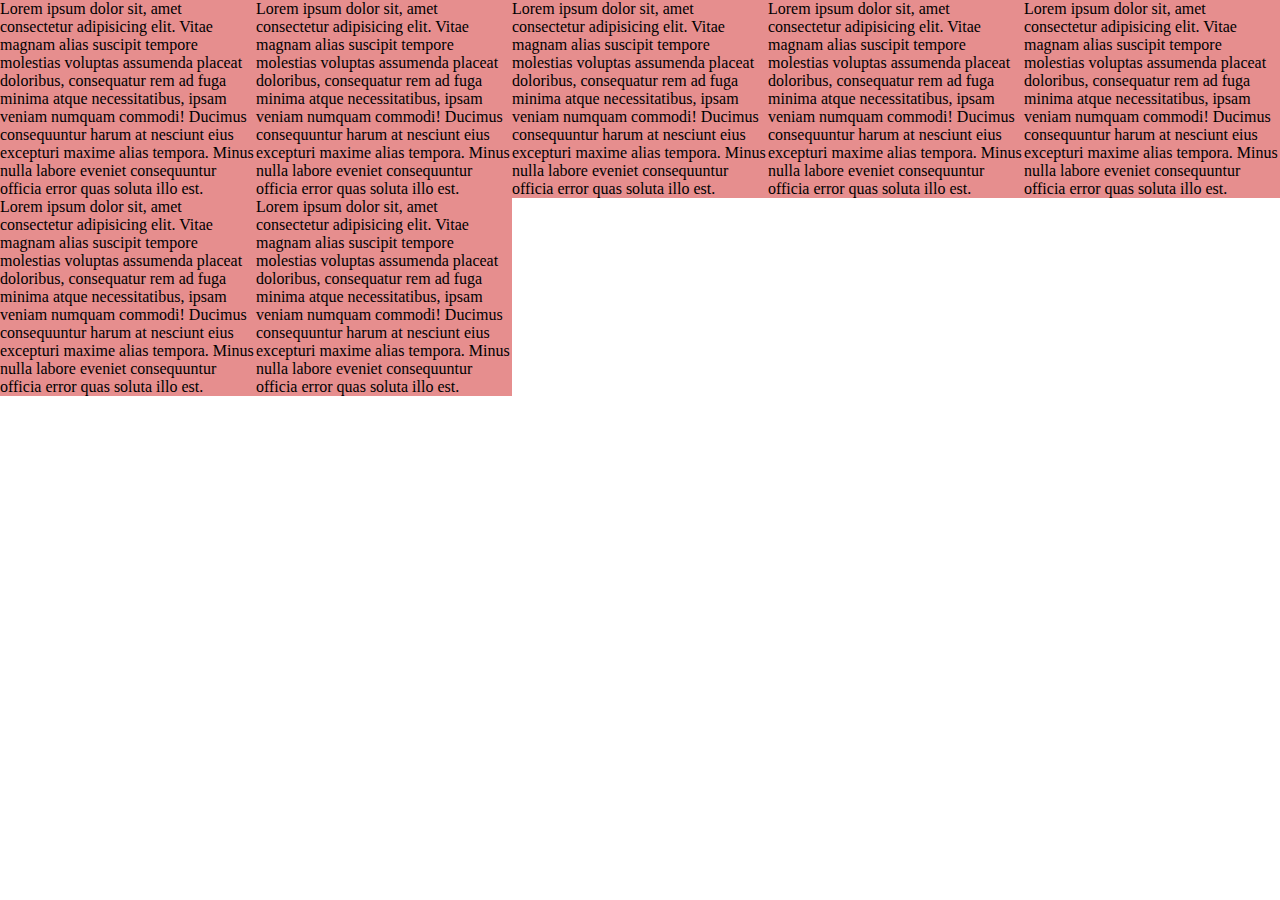
<file: Day-3/index.html>
<!DOCTYPE html>
<html lang="en">
<head>
    <meta charset="UTF-8">
    <meta name="viewport" content="width=device-width, initial-scale=1.0">
    <title>Document</title>
    <link rel="stylesheet" href="style.css">
    <link rel="stylesheet" href="media.css">
</head>
<body>
    
    <section class="row">
        <div class="col">Lorem ipsum dolor sit, amet consectetur adipisicing elit. Vitae magnam alias suscipit tempore molestias voluptas assumenda placeat doloribus, consequatur rem ad fuga minima atque necessitatibus, ipsam veniam numquam commodi! Ducimus consequuntur harum at nesciunt eius excepturi maxime alias tempora. Minus nulla labore eveniet consequuntur officia error quas soluta illo est.</div>
        <div class="col">Lorem ipsum dolor sit, amet consectetur adipisicing elit. Vitae magnam alias suscipit tempore molestias voluptas assumenda placeat doloribus, consequatur rem ad fuga minima atque necessitatibus, ipsam veniam numquam commodi! Ducimus consequuntur harum at nesciunt eius excepturi maxime alias tempora. Minus nulla labore eveniet consequuntur officia error quas soluta illo est.</div>
        <div class="col">Lorem ipsum dolor sit, amet consectetur adipisicing elit. Vitae magnam alias suscipit tempore molestias voluptas assumenda placeat doloribus, consequatur rem ad fuga minima atque necessitatibus, ipsam veniam numquam commodi! Ducimus consequuntur harum at nesciunt eius excepturi maxime alias tempora. Minus nulla labore eveniet consequuntur officia error quas soluta illo est.</div>
        <div class="col">Lorem ipsum dolor sit, amet consectetur adipisicing elit. Vitae magnam alias suscipit tempore molestias voluptas assumenda placeat doloribus, consequatur rem ad fuga minima atque necessitatibus, ipsam veniam numquam commodi! Ducimus consequuntur harum at nesciunt eius excepturi maxime alias tempora. Minus nulla labore eveniet consequuntur officia error quas soluta illo est.</div>
        <div class="col">Lorem ipsum dolor sit, amet consectetur adipisicing elit. Vitae magnam alias suscipit tempore molestias voluptas assumenda placeat doloribus, consequatur rem ad fuga minima atque necessitatibus, ipsam veniam numquam commodi! Ducimus consequuntur harum at nesciunt eius excepturi maxime alias tempora. Minus nulla labore eveniet consequuntur officia error quas soluta illo est.</div>
        <div class="col">Lorem ipsum dolor sit, amet consectetur adipisicing elit. Vitae magnam alias suscipit tempore molestias voluptas assumenda placeat doloribus, consequatur rem ad fuga minima atque necessitatibus, ipsam veniam numquam commodi! Ducimus consequuntur harum at nesciunt eius excepturi maxime alias tempora. Minus nulla labore eveniet consequuntur officia error quas soluta illo est.</div>
        <div class="col">Lorem ipsum dolor sit, amet consectetur adipisicing elit. Vitae magnam alias suscipit tempore molestias voluptas assumenda placeat doloribus, consequatur rem ad fuga minima atque necessitatibus, ipsam veniam numquam commodi! Ducimus consequuntur harum at nesciunt eius excepturi maxime alias tempora. Minus nulla labore eveniet consequuntur officia error quas soluta illo est.</div>
    </section>
    
</body>
</html>
</file>
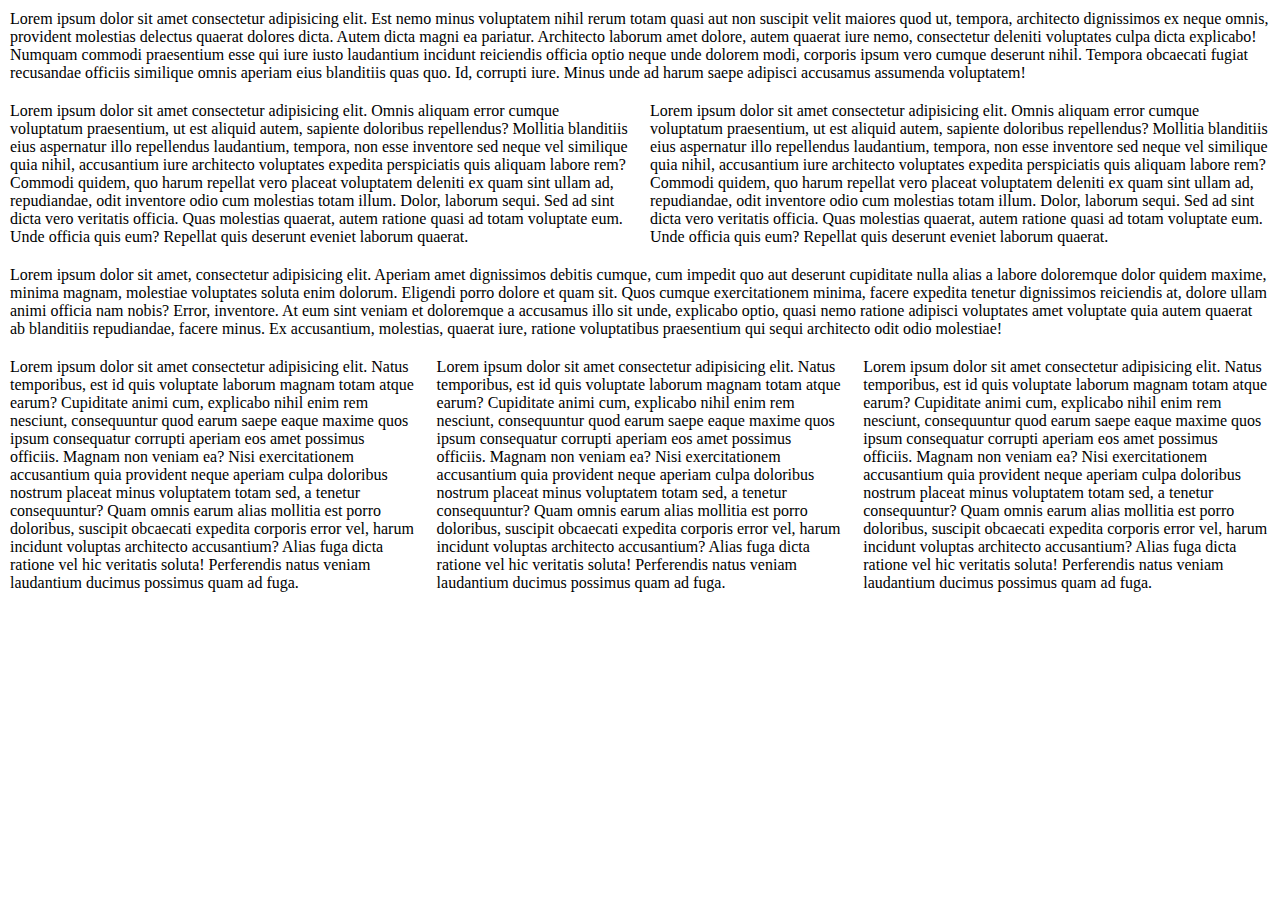
<file: Day-4/index.html>
<!DOCTYPE html>
<html lang="en">
<head>
    <meta charset="UTF-8">
    <meta name="viewport" content="width=device-width, initial-scale=1.0">
    <title>Document</title>
    <link rel="stylesheet" href="style.css">
    <link rel="stylesheet" href="media.css">
</head>
<body>
    <section>
        <div class="row">
            <div class="col">Lorem ipsum dolor sit amet consectetur adipisicing elit. Est nemo minus voluptatem nihil rerum totam quasi aut non suscipit velit maiores quod ut, tempora, architecto dignissimos ex neque omnis, provident molestias delectus quaerat dolores dicta. Autem dicta magni ea pariatur. Architecto laborum amet dolore, autem quaerat iure nemo, consectetur deleniti voluptates culpa dicta explicabo! Numquam commodi praesentium esse qui iure iusto laudantium incidunt reiciendis officia optio neque unde dolorem modi, corporis ipsum vero cumque deserunt nihil. Tempora obcaecati fugiat recusandae officiis similique omnis aperiam eius blanditiis quas quo. Id, corrupti iure. Minus unde ad harum saepe adipisci accusamus assumenda voluptatem!
            </div>
        </div>
        <div class="row">
            <div class="col col-md-2">Lorem ipsum dolor sit amet consectetur adipisicing elit. Omnis aliquam error cumque voluptatum praesentium, ut est aliquid autem, sapiente doloribus repellendus? Mollitia blanditiis eius aspernatur illo repellendus laudantium, tempora, non esse inventore sed neque vel similique quia nihil, accusantium iure architecto voluptates expedita perspiciatis quis aliquam labore rem? Commodi quidem, quo harum repellat vero placeat voluptatem deleniti ex quam sint ullam ad, repudiandae, odit inventore odio cum molestias totam illum. Dolor, laborum sequi. Sed ad sint dicta vero veritatis officia. Quas molestias quaerat, autem ratione quasi ad totam voluptate eum. Unde officia quis eum? Repellat quis deserunt eveniet laborum quaerat.</div>
            <div class="col col-md-2">Lorem ipsum dolor sit amet consectetur adipisicing elit. Omnis aliquam error cumque voluptatum praesentium, ut est aliquid autem, sapiente doloribus repellendus? Mollitia blanditiis eius aspernatur illo repellendus laudantium, tempora, non esse inventore sed neque vel similique quia nihil, accusantium iure architecto voluptates expedita perspiciatis quis aliquam labore rem? Commodi quidem, quo harum repellat vero placeat voluptatem deleniti ex quam sint ullam ad, repudiandae, odit inventore odio cum molestias totam illum. Dolor, laborum sequi. Sed ad sint dicta vero veritatis officia. Quas molestias quaerat, autem ratione quasi ad totam voluptate eum. Unde officia quis eum? Repellat quis deserunt eveniet laborum quaerat.</div>
        </div>
        <div class="row">
            <div class="col">
                Lorem ipsum dolor sit amet, consectetur adipisicing elit. Aperiam amet dignissimos debitis cumque, cum impedit quo aut deserunt cupiditate nulla alias a labore doloremque dolor quidem maxime, minima magnam, molestiae voluptates soluta enim dolorum. Eligendi porro dolore et quam sit. Quos cumque exercitationem minima, facere expedita tenetur dignissimos reiciendis at, dolore ullam animi officia nam nobis? Error, inventore. At eum sint veniam et doloremque a accusamus illo sit unde, explicabo optio, quasi nemo ratione adipisci voluptates amet voluptate quia autem quaerat ab blanditiis repudiandae, facere minus. Ex accusantium, molestias, quaerat iure, ratione voluptatibus praesentium qui sequi architecto odit odio molestiae!
            </div>
        </div>
        <div class="row">
            
            <div class="col col-lg-3 col-md-2">
                Lorem ipsum dolor sit amet consectetur adipisicing elit. Natus temporibus, est id quis voluptate laborum magnam totam atque earum? Cupiditate animi cum, explicabo nihil enim rem nesciunt, consequuntur quod earum saepe eaque maxime quos ipsum consequatur corrupti aperiam eos amet possimus officiis. Magnam non veniam ea? Nisi exercitationem accusantium quia provident neque aperiam culpa doloribus nostrum placeat minus voluptatem totam sed, a tenetur consequuntur? Quam omnis earum alias mollitia est porro doloribus, suscipit obcaecati expedita corporis error vel, harum incidunt voluptas architecto accusantium? Alias fuga dicta ratione vel hic veritatis soluta! Perferendis natus veniam laudantium ducimus possimus quam ad fuga.
            </div>
            <div class="col col-lg-3 col-md-2">
                Lorem ipsum dolor sit amet consectetur adipisicing elit. Natus temporibus, est id quis voluptate laborum magnam totam atque earum? Cupiditate animi cum, explicabo nihil enim rem nesciunt, consequuntur quod earum saepe eaque maxime quos ipsum consequatur corrupti aperiam eos amet possimus officiis. Magnam non veniam ea? Nisi exercitationem accusantium quia provident neque aperiam culpa doloribus nostrum placeat minus voluptatem totam sed, a tenetur consequuntur? Quam omnis earum alias mollitia est porro doloribus, suscipit obcaecati expedita corporis error vel, harum incidunt voluptas architecto accusantium? Alias fuga dicta ratione vel hic veritatis soluta! Perferendis natus veniam laudantium ducimus possimus quam ad fuga.
            </div>
            <div class="col col-lg-3 col-md-2">
                Lorem ipsum dolor sit amet consectetur adipisicing elit. Natus temporibus, est id quis voluptate laborum magnam totam atque earum? Cupiditate animi cum, explicabo nihil enim rem nesciunt, consequuntur quod earum saepe eaque maxime quos ipsum consequatur corrupti aperiam eos amet possimus officiis. Magnam non veniam ea? Nisi exercitationem accusantium quia provident neque aperiam culpa doloribus nostrum placeat minus voluptatem totam sed, a tenetur consequuntur? Quam omnis earum alias mollitia est porro doloribus, suscipit obcaecati expedita corporis error vel, harum incidunt voluptas architecto accusantium? Alias fuga dicta ratione vel hic veritatis soluta! Perferendis natus veniam laudantium ducimus possimus quam ad fuga.
            </div>
        </div>
    </section>
</body>
</html>
</file>
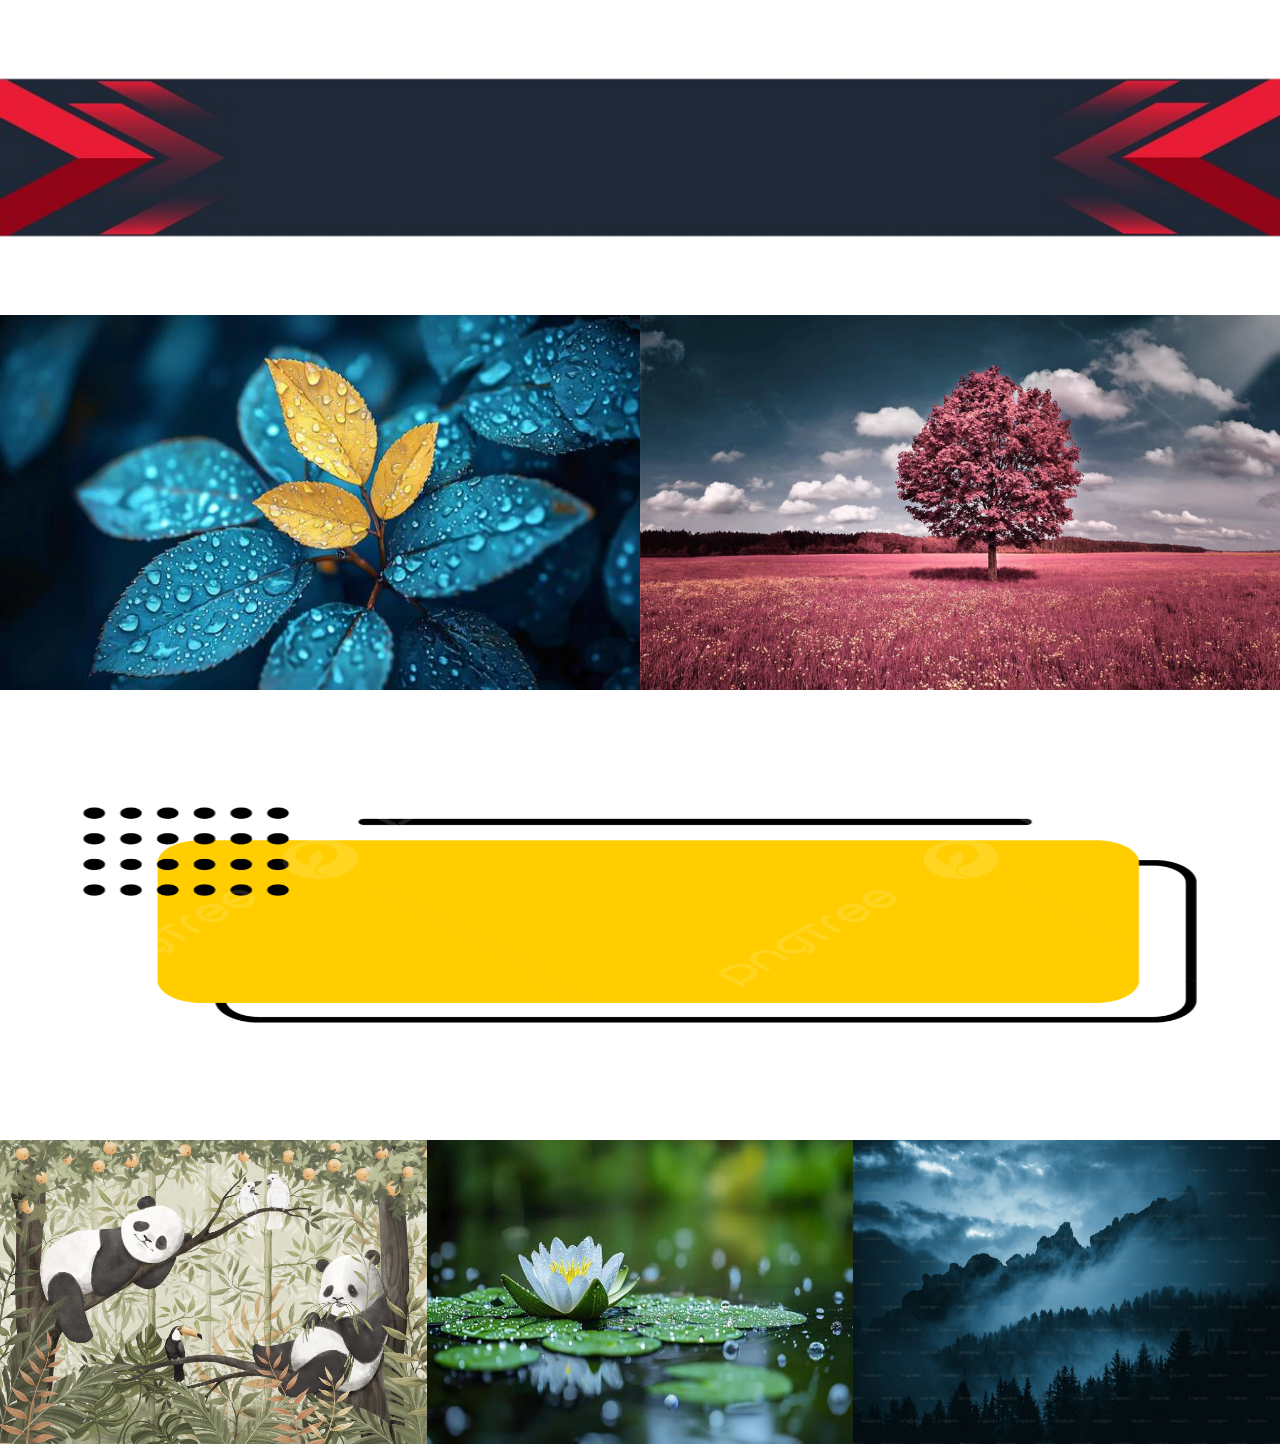
<file: Day-5/index.html>
<!DOCTYPE html>
<html lang="en">
<head>
    <meta charset="UTF-8">
    <meta name="viewport" content="width=device-width, initial-scale=1.0">
    <title>Document</title>
    <link rel="stylesheet" href="style.css">
    <link rel="stylesheet" href="media.css">
</head>
<body>
    <section>
        <div class="row">
            <img src="./img/img-1.png" alt="" class="col height">
        
        <img src="./img/img-2.jpg" alt="" class="col col-md-2 ">
        <img src="./img/img-3.jpg" alt="" class="col col-md-2 ">

        <img src="./img/img-7.png" alt="" class="col height-1">

         <img src="./img/img-4.webp" alt="" class="col col-lg-3 col-md-2 ">
        <img src="./img/img-5.jpg" alt="" class="col col-lg-3 col-md-2 ">
        <img src="./img/img-6.jpg" alt="" class="col col-lg-3 col-md-2 ">



        </div>


    </section>
</body>
</html>
</file>
<file: Day-3/style.css>
*{
    margin: 0px;
    padding: 0px;
    box-sizing: border-box;
}

body{
    height: 100vh;
    width: 100%;
}

.row{
    display: flex;
    flex-wrap: wrap;
}

.col{
    width: 100%;
}

.col-1{
    width: 100%;
}

.col-2{
    width: 50%;
}

.col-3{
    width: 33.33%;
}

.col-4{
    width: 25%;
}

.col-5{
    width: 20%;
}

.col-6{
    width: 16.66%;
}
</file>
<file: Day-3/media.css>
@media (min-width:576px) {
    .col{
        width: 50%;
        background-color: aqua;
    }
}
@media (min-width:768px) {
    .col{
        width: 33.33%;
        background-color: bisque;
    }
}

@media (min-width:992px) {
    .col{
        width: 25%;
        background-color: rgb(111, 111, 143);
    }
}

@media (min-width:1200px) {
    .col{
        width: 20%;
        background-color: rgb(230, 142, 142);
    }
}

@media (min-width:1400px) {
    .col{
        width: 16.66%;
        background-color: rgb(249, 109, 132);
    }
}
</file>
<file: Day-4/style.css>
*{
    padding: 0px;
    margin: 0px;
    box-sizing: border-box;
}

body{
    height: 100vh;
    width: 100%;
}

.row{
    display: flex;
    flex-wrap: wrap;
}

.col{
    width: 100%;
}

[class*="col"]{
    padding: 10px;
}
</file>
<file: Day-4/media.css>
@media (min-width:576) {
    .col-sm-1{
        width: 100%;
    }
    .col-sm-2{
        width: 50%;
    }
    .col-sm-3{
        width: 33.33%;
    }

    .col-sm-4{
        width: 25%;
    }

    .col-sm-5{
        width: 20%;
    }

    .col-sm-6{
        width: 16.66%;
    }
}

@media (min-width:768px) {
    .col-md-1{
        width: 100%;
    }
    .col-md-2{
        width: 50%;
    }
    .col-md-3{
        width: 33.33%;
    }
    .col-md-4{
        width: 25%;
    }
    .col-md-5{
        width: 20%;
    }
    .col-md-6{
        width: 16.66%;
    }
}

@media (min-width:992px) {
    .col-lg-1{
        width: 100%;
    }
    .col-lg-2{
        width: 50%;
    }
    .col-lg-3{
        width: 33.33%;
    }
    .col-lg-4{
        width: 25%;
    }
    .col-lg-5{
        width: 20%;
    }
    .col-lg-6{
        width: 16.66%;
    }
}

@media (min-width:1200px) {
    .col-xl-1{
        width: 100%;
    }
    .col-xl-2{
        width: 50%;
    }
    .col-xl-3{
        width: 33.33%;
    }
    .col-xl-4{
        width: 25%;
    }
    .col-xl-5{
        width: 20%;
    }
    .col-xl-6{
        width: 16.66%;
    }
}

@media (min-width:1400px) {
    .col-xxl-1{
        width: 100%;
    }
    .col-xxl-2{
        width: 50%;
    }
    .col-xxl-3{
        width: 33.33%;
    }
    .col-xxl-4{
        width: 25%;
    }
    .col-xxl-5{
        width: 20%;
    }
    .col-xxl-6{
        width: 16.66%;
    }

}
</file>
<file: Day-5/style.css>
*{
    margin: 0px;
    padding: 0px;
    box-sizing: border-box;
}

body{
    height: 100vh;
    width: 100%;
}

.row{
    display: flex;
    flex-wrap: wrap;
}

.col{
    width: 100%;
}

.height{
    height: 35vh;
}
.height-1{
    height: 50vh;
}
</file>
<file: Day-5/media.css>
@media (min-width:576) {
    .col-sm-1{
        width: 100%;
    }
    .col-sm-2{
        width: 50%;
    }
    .col-sm-3{
        width: 33.33%;
    }

    .col-sm-4{
        width: 25%;
    }

    .col-sm-5{
        width: 20%;
    }

    .col-sm-6{
        width: 16.66%;
    }
}

@media (min-width:768px) {
    .col-md-1{
        width: 100%;
    }
    .col-md-2{
        width: 50%;
    }
    .col-md-3{
        width: 33.33%;
    }
    .col-md-4{
        width: 25%;
    }
    .col-md-5{
        width: 20%;
    }
    .col-md-6{
        width: 16.66%;
    }
}

@media (min-width:992px) {
    .col-lg-1{
        width: 100%;
    }
    .col-lg-2{
        width: 50%;
    }
    .col-lg-3{
        width: 33.33%;
    }
    .col-lg-4{
        width: 25%;
    }
    .col-lg-5{
        width: 20%;
    }
    .col-lg-6{
        width: 16.66%;
    }
}

@media (min-width:1200px) {
    .col-xl-1{
        width: 100%;
    }
    .col-xl-2{
        width: 50%;
    }
    .col-xl-3{
        width: 33.33%;
    }
    .col-xl-4{
        width: 25%;
    }
    .col-xl-5{
        width: 20%;
    }
    .col-xl-6{
        width: 16.66%;
    }
}

@media (min-width:1400px) {
    .col-xxl-1{
        width: 100%;
    }
    .col-xxl-2{
        width: 50%;
    }
    .col-xxl-3{
        width: 33.33%;
    }
    .col-xxl-4{
        width: 25%;
    }
    .col-xxl-5{
        width: 20%;
    }
    .col-xxl-6{
        width: 16.66%;
    }

}
</file>
